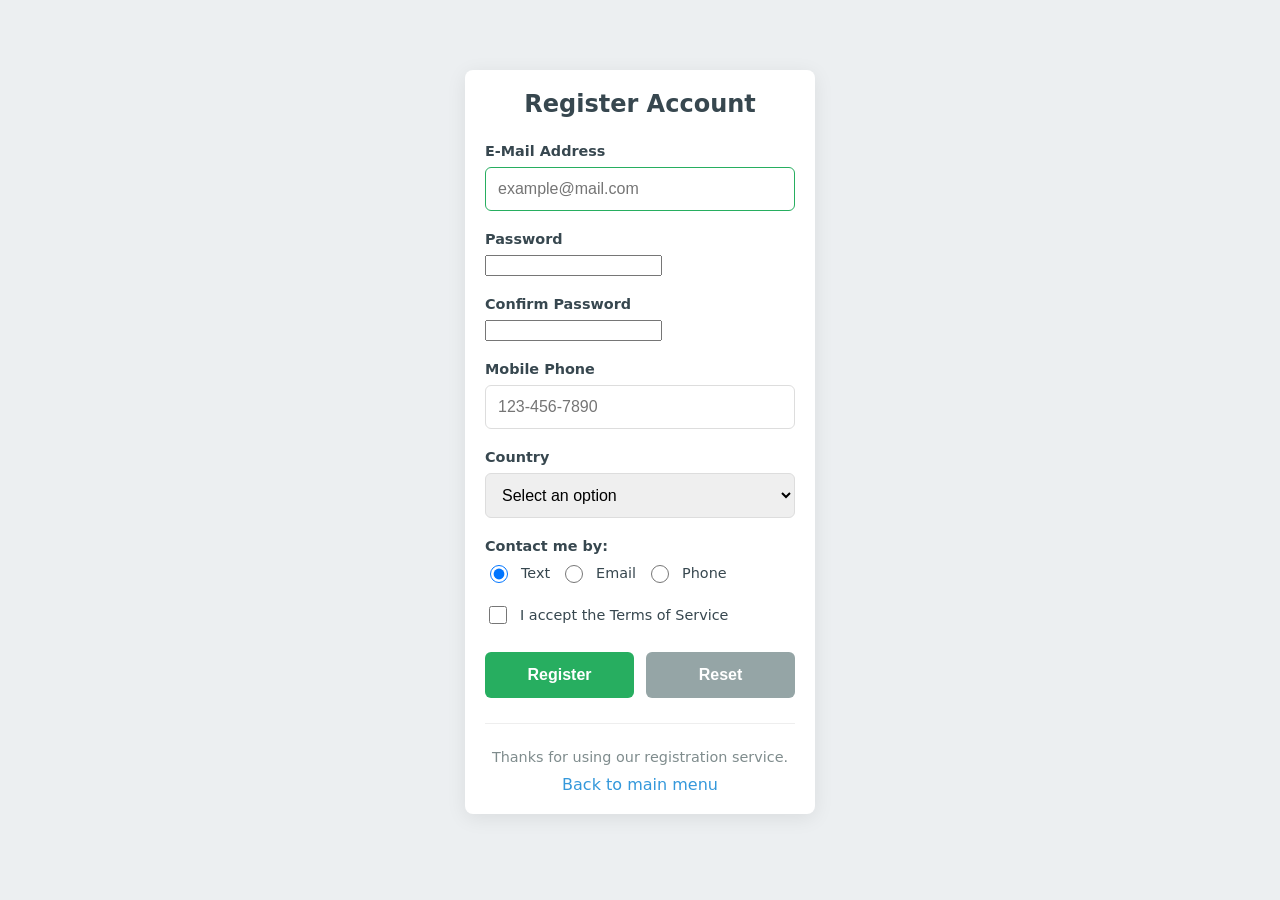
<file: index.html>
<!DOCTYPE html>
<html lang="en">
<head>
    <meta charset="UTF-8">
    <meta name="viewport" content="width=device-width, initial-scale=1.0">
    <title>Account Registration</title>
    <link rel="stylesheet" type="text/css" href="register.css">
    <script src="https://ajax.googleapis.com/ajax/libs/jquery/3.7.1/jquery.min.js"></script>
    <script type="text/javascript" src="registerjquery.js" defer></script>
</head>
<body>
<main class="calculator-card">
    <h1>Register Account</h1>
    <form action="register_account.html" id="registration_form" name="registration_form" method="get">
    
        <div class="input-group">
            <label for="email_address">E-Mail Address</label>
            <input type="text" name="email_address" id="email_address" placeholder="example@mail.com">
            <span id="email_error" class="error-msg"></span>
        </div>
<div class="input-group">
  <label for="password1">Password</label>
  <input type="password" name="password1" id="password1">
</div>

<div class="input-group">
  <label for="password2">Confirm Password</label>
  <input type="password" name="password2" id="password2">
</div>

<div id="form_output"></div>

        
        <div class="input-group">
            <label for="phone">Mobile Phone</label>
            <input type="text" name="phone" id="phone" placeholder="123-456-7890">
            <span id="phone_error" class="error-msg"></span>
        </div>

        <div class="input-group">
            <label for="country">Country</label>
            <select name="country" id="country">
                <option value="">Select an option</option>
                <option value="USA">USA</option>
                <option value="Canada">Canada</option>
                <option value="Mexico">Mexico</option>
            </select>
            <span id="country_error" class="error-msg"></span>
        </div>

        <div class="input-group">
            <label>Contact me by:</label>
            <div class="options-row">
                <input type="radio" name="contact" id="contact_text" value="text" checked>
                <label for="contact_text" class="inline-label">Text</label>
                
                <input type="radio" name="contact" id="contact_email" value="email">
                <label for="contact_email" class="inline-label">Email</label>
                
                <input type="radio" name="contact" id="contact_phone" value="phone">
                <label for="contact_phone" class="inline-label">Phone</label>
            </div>
        </div>

        <div class="input-group">
            <div class="options-row">
                <input type="checkbox" name="terms" id="terms" value="yes">
                <label for="terms" class="inline-label">I accept the Terms of Service</label>
            </div>
            <span id="terms_error" class="error-msg"></span>
        </div>

        <div class="button-group">
            <button type="button" id="register">Register</button>
            <button type="button" id="reset_form" class="secondary-btn">Reset</button>
        </div>
    </form>

    <hr>
    <p class="footer-text">Thanks for using our registration service.</p>
    <a href="https://charitadudrick.github.io/_formApps" class="back-menu">Back to main menu</a>

</main>
</body>
</html>
</file>
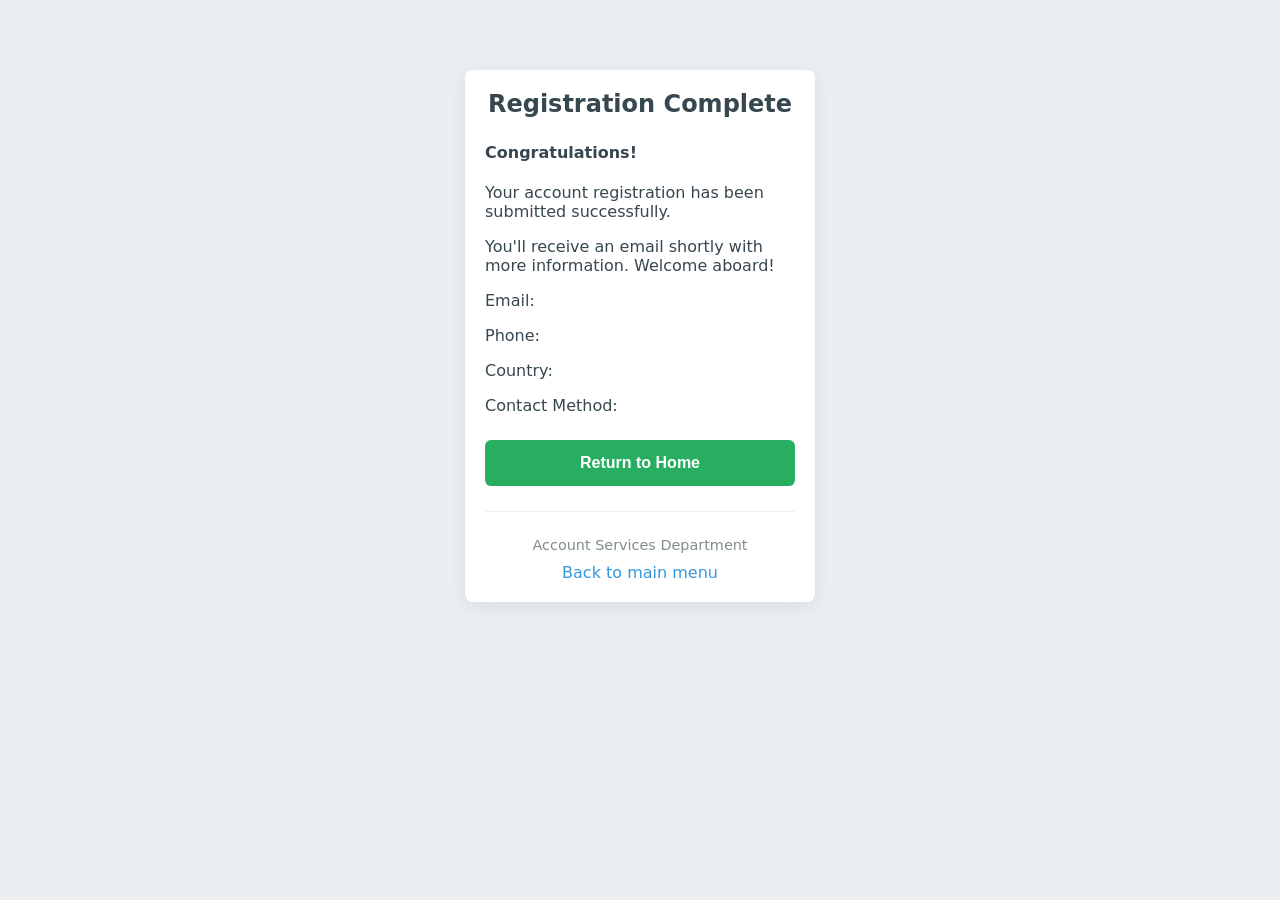
<file: register_account.html>
<!DOCTYPE html>
<html lang="en">
<head>
    <meta charset="UTF-8">
    <meta name="viewport" content="width=device-width, initial-scale=1.0">
    <title>Account Registration Success</title>
    <link rel="stylesheet" type="text/css" href="register.css">
</head>
<script src="https://ajax.googleapis.com/ajax/libs/jquery/3.7.1/jquery.min.js"></script>
<script>
"use strict";

$(document).ready(() => {
    const params = new URLSearchParams(window.location.search);

    $("#email_out").text(params.get("email_address"));
    $("#phone_out").text(params.get("phone"));
    $("#country_out").text(params.get("country"));
    $("#contact_out").text(params.get("contact"));
});
</script>

<body>
<main class="calculator-card">
    <h1>Registration Complete</h1> 
    
    <div id="result" ">
        <h4>Congratulations!</h4>
        <p>Your account registration has been submitted successfully.</p>
        <p>You'll receive an email shortly with more information. Welcome aboard!</p>
    </div>
    <p>Email: <span id="email_out"></span></p>
<p>Phone: <span id="phone_out"></span></p>
<p>Country: <span id="country_out"></span></p>
<p>Contact Method: <span id="contact_out"></span></p>

    <div class="button-group">
        <button type="button" onclick="window.location.href='index.html';">
            Return to Home
        </button>
    </div>

    <hr>
    <p class="footer-text">Account Services Department</p>
    <a href="https://charitadudrick.github.io/_formApps/" class="back-menu">Back to main menu</a>
</main>
</body>
</html>
</file>
<file: register.css>
/* --- 1. Global Variables & Reset --- */
:root {
    --primary-color: #27ae60;
    --primary-hover: #219150;
    --secondary-color: #95a5a6;
    --bg-color: #eceff1;
    --card-bg: #ffffff;
    --text-main: #37474f;
    --border-color: #dddddd;
    --radius: 8px;
    --shadow: 0 4px 20px rgba(0,0,0,0.08);
    --error-color: #e74c3c;
}

* { box-sizing: border-box; }

body { 
    font-family: 'Segoe UI', system-ui, -apple-system, sans-serif; 
    background-color: var(--bg-color);
    margin: 0;
    display: flex;
    justify-content: center;
    align-items: flex-start;
    min-height: 100vh;
    padding: 50px 20px;
    color: var(--text-main);
}

/* --- 2. Layout Containers --- */
main, .calculator-card {
    background: var(--card-bg);
    padding: 30px;
    border-radius: var(--radius);
    box-shadow: var(--shadow);
    width: 100%;
    max-width: 420px;
}

h1 { 
    margin-top: 0; 
    text-align: center; 
    font-size: 1.5rem;
    color: var(--text-main);
    margin-bottom: 25px;
}

/* --- 3. Form Elements --- */
.input-group { 
    margin-bottom: 20px; 
}

label { 
    display: block;
    margin-bottom: 8px;
    font-weight: 600;
    font-size: 0.9rem;
}

input[type="text"], select { 
    width: 100%;
    padding: 12px; 
    border: 1px solid var(--border-color);
    border-radius: 6px;
    font-size: 1rem;
    transition: border-color 0.2s;
}

input:focus, select:focus {
    outline: none;
    border-color: var(--primary-color);
}

/* Radio & Checkbox specific alignment */
.options-row {
    display: flex;
    align-items: center;
    gap: 10px;
    margin-top: 5px;
}

.inline-label {
    display: inline;
    font-weight: normal;
    margin-bottom: 0;
    cursor: pointer;
}

input[type="radio"], input[type="checkbox"] {
    width: 18px;
    height: 18px;
    cursor: pointer;
}

/* Error Messages */
.error-msg {
    color: var(--error-color);
    font-size: 0.8rem;
    font-weight: bold;
    display: block;
    margin-top: 5px;
}

/* --- 4. Buttons --- */
.button-group {
    display: flex;
    gap: 12px;
    margin-top: 25px;
}

button {
    flex: 1;
    padding: 14px;
    border: none;
    border-radius: 6px;
    font-size: 1rem;
    font-weight: bold;
    cursor: pointer;
    transition: all 0.2s;
    background-color: var(--primary-color);
    color: white;
}

button:hover { filter: brightness(90%); }
button:active { transform: scale(0.98); }

.secondary-btn { background-color: var(--secondary-color); }

/* --- 5. Footer & Links --- */
hr {
    border: 0;
    border-top: 1px solid #eee;
    margin: 25px 0;
}

.footer-text {
    text-align: center;
    font-size: 0.9rem;
    color: #7f8c8d;
    margin-bottom: 10px;
}

.back-menu {
    display: block;
    text-align: center;
    text-decoration: none;
    color: #3498db;
    font-weight: 500;
}
.calculator-card {
    width: 350px;
    margin: 20px auto;
    padding: 20px;
}

.back-menu:hover { text-decoration: underline; }
</file>
